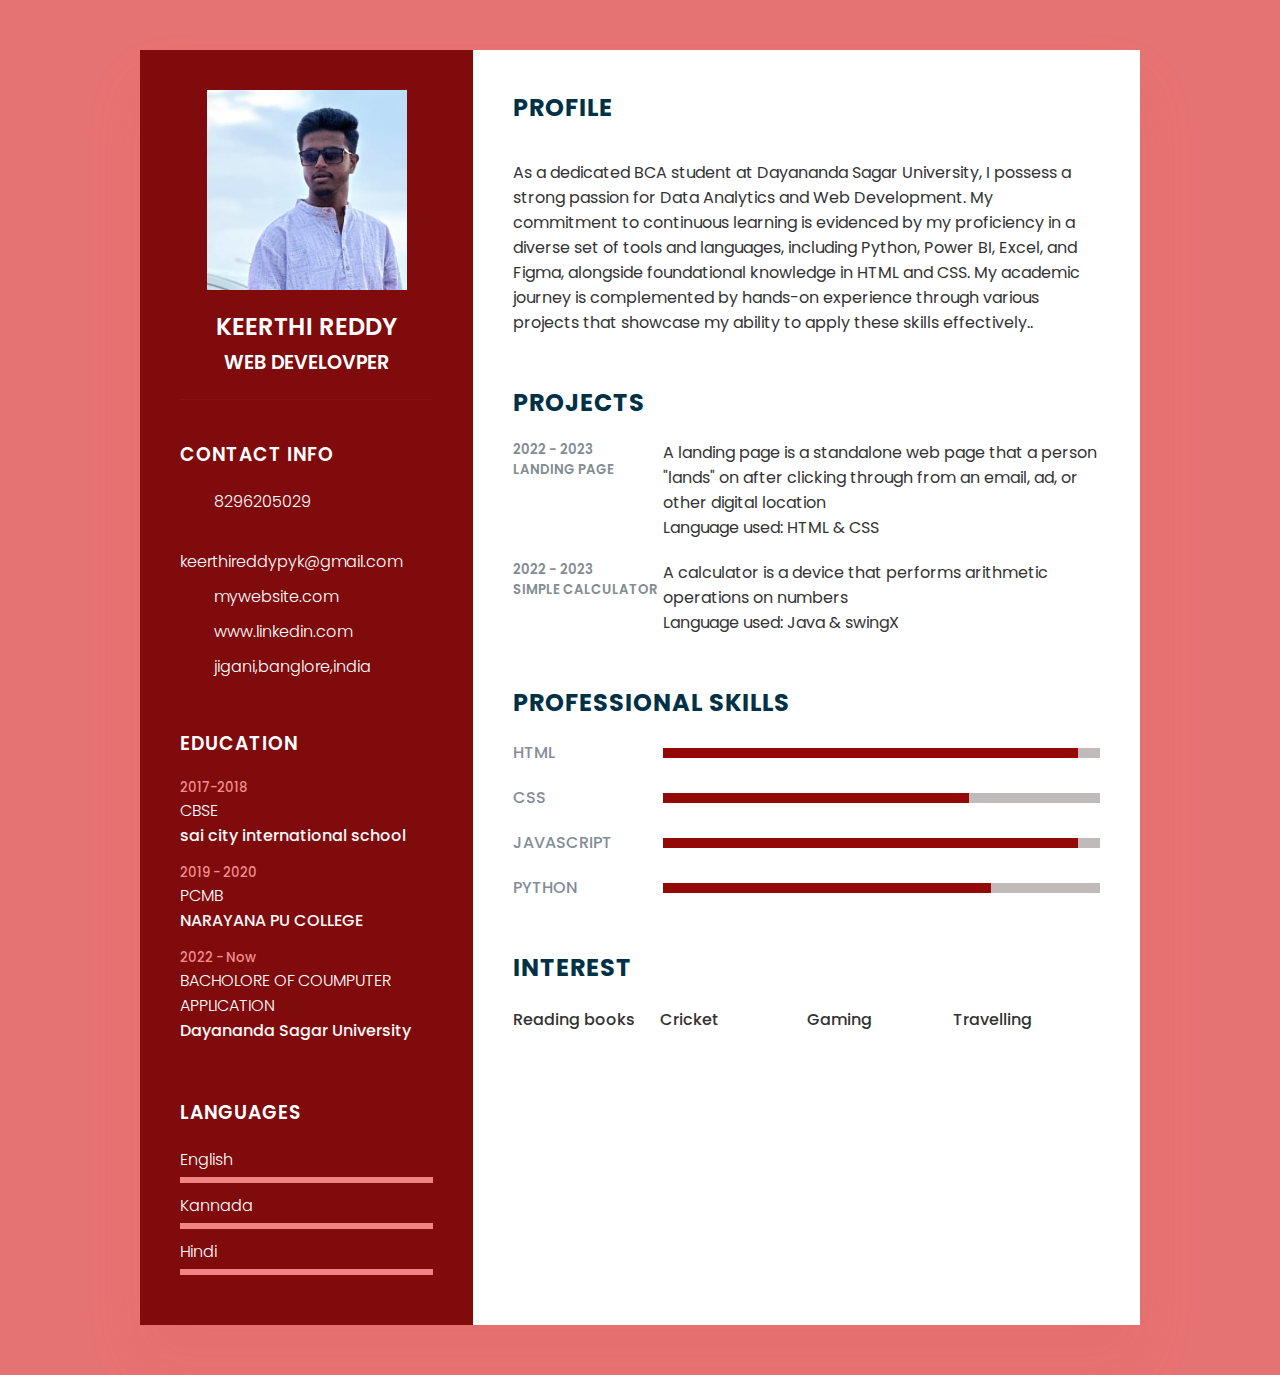
<file: resume.html>
<!DOCTYPE html>
<html lang="en">
<head>
    <meta name="viewport" content="width=device-width, initial-scale=1.0">
    <title>CV or Remuse Design</title>
    <link rel="stylesheet" href="style.css">
</head>
<body>
    <div class="container">
        <div class="left_Side">
            <div class="profileText">
                <div class="imgBx">
                    <img src="image\q.jpg" width="100px">
                </div>
                <h2>keerthi reddy<br><span>Web develovper</span></h2>
            </div>
            <div class="contactInfo">
            <h3 class="title">Contact Info</h3>
            <ul>
                <li>
                    <span class="icon"><i class="fa fa-phone" aria-hidden="true"></i></span>
                    <span class="text">8296205029</span>
                </li>
                <li>
                    <span class="icon"><i class="fa fa-envelope" aria-hidden="true"></i></span>
                    <span class="text">keerthireddypyk@gmail.com</span>
                </li>
                <li>
                    <span class="icon"><i class="fa fa-globe" aria-hidden="true"></i></span>
                    <span class="text">mywebsite.com</span>
                </li>
                <li>
                    <span class="icon"><i class="fa fa-linkedin" aria-hidden="true"></i></span>
                    <span class="text">www.linkedin.com</span>
                </li>
                <li>
                    <span class="icon"><i class="fa fa-map-marker" aria-hidden="true"></i></span>
                    <span class="text">jigani,banglore,india</span>
                </li>
            </ul>
        </div>
        <div class="contactInfo education">
            <h3 class="title">EDUCATION</h3>
            <ul>
                <li>
                   <h5>2017-2018</h5>
                   <h4>CBSE</h4>
                   <h4>sai city international school</h4>
                </li>
                <li>
                    <h5>2019 - 2020</h5>
                    <h4>PCMB</h4>
                    <h4>NARAYANA PU COLLEGE</h4>
                 </li>
                 <li>
                    <h5>2022 - Now</h5>
                    <h4>BACHOLORE OF COUMPUTER APPLICATION</h4>
                    <h4>Dayananda Sagar University </h4>
                 </li>
            </ul>
        </div>
        <div class="contactInfo language">
            <h3 class="title">LANGUAGES</h3>
            <ul>
                <li>
                    <span class="text">English</span>
                    <span class="percent"></span>
                    <div style="width: 98%;"></div>
                </li>
                <li>
                    <span class="text">Kannada</span>
                    <span class="percent"></span>
                    <div style="width: 100%;"></div>
                </li>
                <li>
                    <span class="text">Hindi</span>
                    <span class="percent"></span>
                    <div style="width: 50%;"></div>
                </li>
            </ul>
    </div>
    </div>
  <div class="right_Side">
  <div class="about">
    <h2 class="title2">Profile</h2>
    <p><br>As a dedicated BCA student at Dayananda Sagar University, I possess a strong passion for Data Analytics and Web Development. My commitment to continuous learning is evidenced by my proficiency in a diverse set of tools and languages, including Python, Power BI, Excel, and Figma, alongside foundational knowledge in HTML and CSS. My academic journey is complemented by hands-on experience through various projects that showcase my ability to apply these skills effectively..</p>
  </div>
  <div class="about">
    <h2 class="title2">Projects</h2>
    <div class="box">
        <div class="year_company">
<h5>2022 - 2023</h5>
<h5>Landing Page</h5>
        </div>
        <div class="text">
        <h4></h4>
        <p>
            A landing page is a standalone web page that a person "lands" on after clicking through from an email, ad, or other digital location <br>
            Language used: HTML & CSS 
        </p>
    </div>
</div>
  <div class="box">
    <div class="year_company">
<h5>2022 - 2023</h5>
<h5>Simple Calculator</h5>
    </div>
    <div class="text">
    <h4></h4>
    <p>
        A calculator is a device that performs arithmetic operations on numbers <br>
        Language used: Java & swingX
    </p>
</div>
</div>
</div>
<div class="about skills">
    <h2 class="title2">Professional Skills</h2>
<div class="box">
    <h4>Html</h4>
    <div class="percent">
    <div style="width:95%;"></div>
</div>
</div>
<div class="box">
    <h4>CSS</h4>
    <div class="percent">
    <div style="width: 70%;"></div>
</div>
</div>
<div class="box">
    <h4>JAVASCRIPT</h4>
    <div class="percent">
    <div style="width: 95%;"></div>
</div>
</div>
<div class="box">
    <h4>PYTHON</h4>
    <div class="percent">
    <div style="width:75%;"></div>
</div>
</div>
</div>
<div class="About interest">
    <h2 class="title2">Interest</h2>
    <ul>
        <li><i class="fa fa-bar-chart" aria-hidden="true"></i>Reading books</li>
        <li><i class="fa fa-laptop" aria-hidden="true"></i>Cricket</li>
        <li><i class="fa fa-gamepad" aria-hidden="true"></i>Gaming</li>
        <li><i class="fa fa-briefcase" aria-hidden="true"></i>Travelling</li>
    </ul>
</div>
  </div>
    </div>
</body>
</html>
</file>
<file: style.css>
@import url('https://fonts.googleapis.com/css?family=Poppins:200,300,400,500,600,700,800,900&display=swap');
*
{ 
    margin:0;
    padding:0;
    box-sizing:border-box;
    font-family: 'Poppins', sans-serif;

}
body
{
    background: rgb(230, 115, 115);
    display: flex;
    justify-content: center;
    align-items: center;
    min-height:100vh;
}
.container
{
    position: relative;
    width: 100%;
    max-width: 1000px;
    min-height: 1000px;
    background: #fff;
    margin:50px;
    display: grid;
    grid-template-columns: 1fr 2fr ;
    box-shadow: 0 35px 55px rgba(211, 68, 68, 0.1);
}
.container .left_Side
{
    position: relative;
    background: #800b0d;
    padding: 40px;
}
.profileText
{
    position: relative;
    display:flex;
    flex-direction: column;
    align-items: center;
    padding-bottom: 20px;
    border-bottom: 1px solid rgba(179, 46, 46, 0.2);
}
.profileText .imgBx
{
    position:relative;
    width: 200px;
    height:200px;
    border-radius: 50%;
    /*overflow:hidden;*/

}
.profileText .imgBx img
{
    position: absolute;
    top: 0;
    left: 0;
    width: 100%;
    height: 100%;
    object-fit: cover;
}
.profileText h2
{
    color: #fff;
    font-size: 1.5em;
    margin-top: 20px;
    text-transform: uppercase;
    text-align: center;
    font-weight: 600;
    line-height: 1.4em;
}
.profileText h2 span
{
    font-size: 0.8em;
    font-style: 300;
}
.contactInfo
{
    padding-top: 40px ;
}
.title
{
    color: #fff;
    text-transform: uppercase;
    font-weight: 600;
    letter-spacing: 1px;
    margin-bottom: 20px;

}

.contactInfo ul
{
position: relative;
}
.contactInfo ul li
{
position: relative;
list-style: none;
margin: 10px 0;
cursor: pointer;
}
.contactInfo ul li .icon
{
    display: inline-block;
    width: 30px;
    font-size: 18px;
    color: #e37b7d;
}
.contactInfo ul li span
{
    color: #fff;
    font-weight: 300;
}
.contactInfo.education li
{
margin-bottom: 15px;

}
.contactInfo.education h5
{
    color: rgb(241, 141, 141);
    font-weight: 500;
}
.contactInfo.education h4
{
    color: rgb(252, 248, 248);
    font-weight: 500;
}
.contactInfo.education h4:nth-child(2)
{
color: #fff;
font-weight: 300;
}
.contactInfo.language .percent
{
    position: relative;
    width: 100%;
    height: 6px;
    background: #f18384;
    display: block;
    margin-top: 5px;
}
.contactInfo.language .percent div
{
    position: absolute;
    top: 0;
    left: 0;
    height: 100%;
    background: #620305;
}
.container .right_Side
{
    position: relative;
    background: #fff;
    padding: 40px;
}
.about 
{
    margin-bottom: 50px;

}
.about:last-child
{
    margin-bottom: 0;
}
.title2
{
    color:#003147;
    text-transform: uppercase;
    letter-spacing: 1px;
    margin-bottom: 10px;
}
p
{
    color: #333;
}
.about .box
{
    display:flex ;
    flex-direction: row;
    margin: 20px 0;
}
.about .box .year_company
{
    min-width: 150px;
}
.about .box .year_company h5
{
    text-transform: uppercase;
    color: #848c90;
    font-weight: 600;
}
.about .box .text h4{
    text-transform: uppercase;
    color: rgb(148, 8, 8);
    font-size: 16px;
}
.skills .box
{
    position: relative;
    width: 100%;
    display:grid;
    grid-template-columns: 150px 1fr;
    justify-content: center;
align-items: center;
}
.skills .box h4
{
    text-transform: uppercase;
    color: #848c99;
    font-weight: 500;

}
.skills .box .percent
{
    position: relative;
    width: 100%;
    height: 10px;
background: #c1baba;
}
.skills .box .percent div 
{
position: absolute;
top: 0;
left: 00;
height: 100%;
background: rgb(148, 8, 8);
}
.interest ul{
    display: grid;
    grid-template-columns: repeat(4,1fr);
}
.interest ul li 
{
    list-style: none;
    color: #333;
    font-weight: 500;
    margin: 10px 0;
}
.interest ul li .fa 
{
    color: #800b0d;
    font-size: 18px;
    width: 20px;
}
</file>
